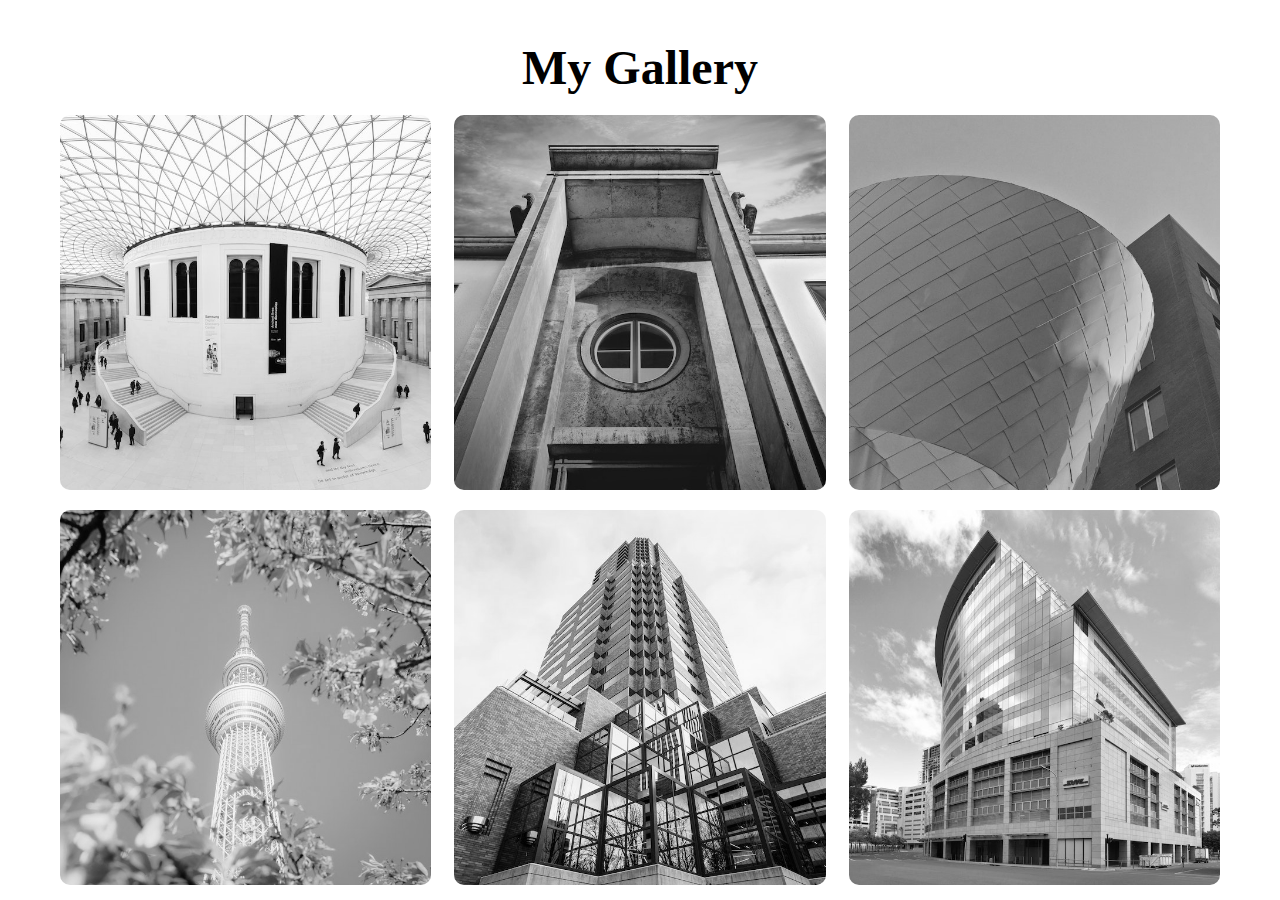
<file: imageGallery/index.html>
<!DOCTYPE html>
<html lang="en">
<head>
    <meta charset="UTF-8">
    <meta http-equiv="X-UA-Compatible" content="IE=edge">
    <meta name="viewport" content="width=device-width, initial-scale=1.0">
    <title>My Gallery</title>
    <link rel="stylesheet" href="style.css">
</head>
<body>

    <div id="wrapper">
        <div class="container">
            <h1>My Gallery</h1>

            <div class="gallery">
                <figure class="card">
                    <img src="./assets/image1.jpg" alt="image1">
                    <figcaption>image1</figcaption>
                </figure>
                <figure class="card">
                    <img src="./assets/image2.jpeg" alt="image2">
                    <figcaption>image1</figcaption>
                </figure>
                <figure class="card">
                    <img src="./assets/image3.jpeg" alt="image3">
                    <figcaption>image1</figcaption>
                </figure>
                <figure class="card">
                    <img src="./assets/image4.jpeg" alt="image4">
                    <figcaption>image1</figcaption>
                </figure>
                <figure class="card">
                    <img src="./assets/image5.jpeg" alt="image5">
                    <figcaption>image1</figcaption>
                </figure>
                <figure class="card">
                    <img src="./assets/image6.jpeg" alt="image6">
                    <figcaption>image1</figcaption>
                </figure>
                <figure class="card">
                    <img src="./assets/image7.jpeg" alt="image7">
                    <figcaption>image1</figcaption>
                </figure>
                <figure class="card">
                    <img src="./assets/image8.jpeg" alt="image8">
                    <figcaption>image1</figcaption>
                </figure>
                <figure class="card">
                    <img src="./assets/image9.jpeg" alt="image9">
                    <figcaption>image9</figcaption>
                </figure>

            </div>
            
        </div>
    </div>
    
</body>
</html>
</file>
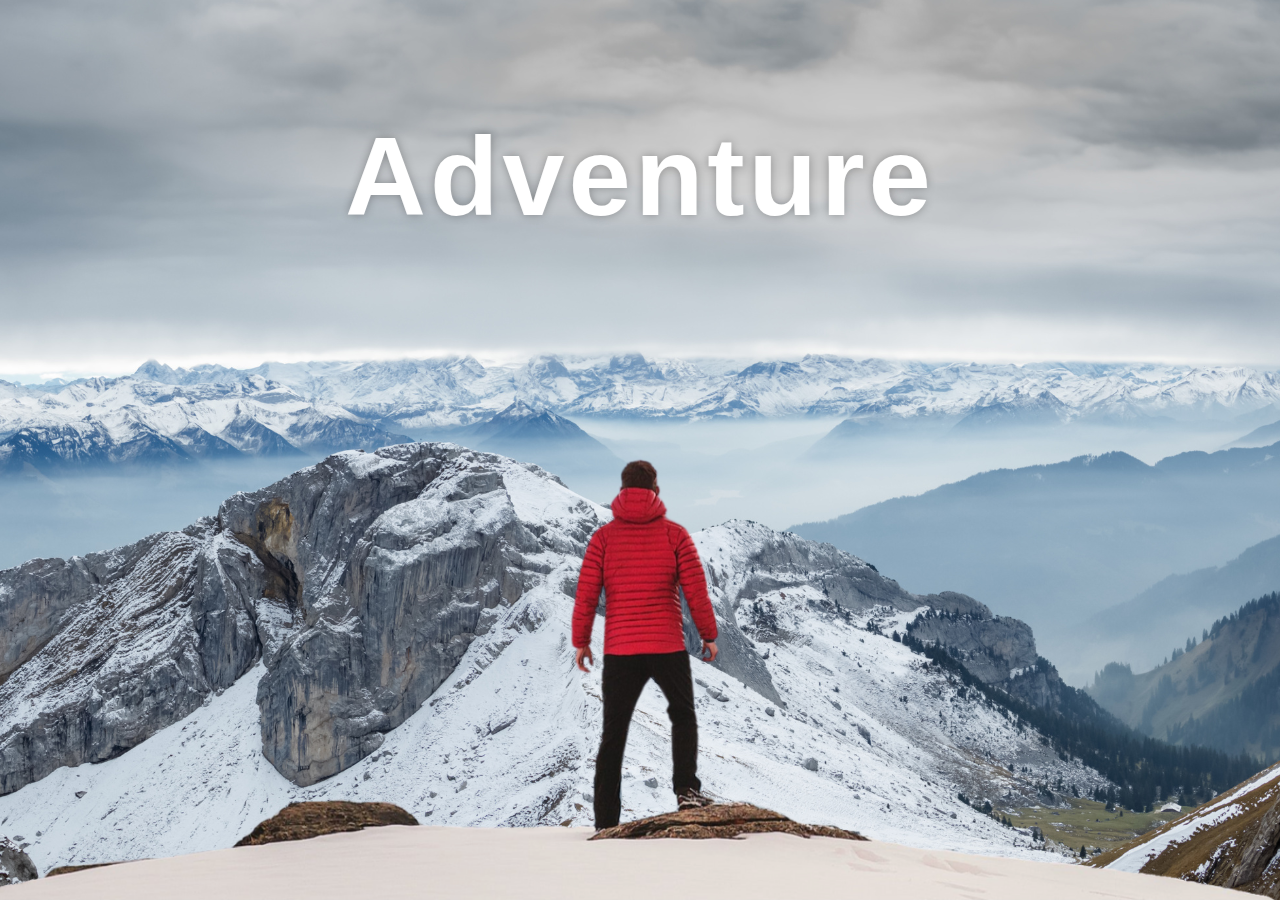
<file: parallaxWebsite/index.html>
<!DOCTYPE html>
<html lang="en">
<head>
    <meta charset="UTF-8">
    <meta http-equiv="X-UA-Compatible" content="IE=edge">
    <meta name="viewport" content="width=device-width, initial-scale=1.0">
    <title>Parallax Effect</title>
    <link rel="stylesheet" href="style.css">
    <link rel="shortcut icon" href="favicon.ico" type="image/x-icon">
</head>
<body>
    
    <div id="wrapper">
        <div class="container">
            <img src="./background.png" class="background">
            <img src="./foreground.png" class="foreground">
            <h1>Adventure</h1>
        </div>
        
        <section>
            <h2 class="secHeading">Adventure Times !</h2>
            <p class="text">Lorem ipsum dolor sit amet consectetur, adipisicing elit. Qui necessitatibus commodi alias? Veritatis, eligendi nisi. Amet exercitationem, recusandae dolore corrupti laborum aperiam repellendus natus voluptatem quam atque aliquam beatae. Odit deserunt nisi optio eveniet? Aliquam possimus molestiae, ullam illum accusamus autem accusantium! Voluptate laboriosam eum saepe ex veritatis est? Numquam eaque autem labore provident dolorum, velit omnis mollitia eos adipisci!
                <br><br>
                Lorem, ipsum dolor sit amet consectetur adipisicing elit. Ad, itaque hic tempore rem eveniet sed repudiandae molestiae magnam aut quod consequatur, harum, totam beatae fugiat ipsam? Explicabo, blanditiis quod similique fugiat fugit ea expedita deleniti doloribus, delectus perferendis, tempore amet maiores libero sapiente voluptatem reprehenderit? Illum alias commodi cupiditate corporis mollitia ab quaerat, ipsum est excepturi vitae a sunt optio.
            </p>

            <div class="bg bg1">
                <h2 class="desc">Biking</h2>
            </div>

            <p class="text">Lorem ipsum dolor sit amet consectetur, adipisicing elit. Qui necessitatibus commodi alias? Veritatis, eligendi nisi. Amet exercitationem, recusandae dolore corrupti laborum aperiam repellendus natus voluptatem quam atque aliquam beatae. Odit deserunt nisi optio eveniet? Aliquam possimus molestiae, ullam illum accusamus autem accusantium! Voluptate laboriosam eum saepe ex veritatis est? Numquam eaque autem labore provident dolorum, velit omnis mollitia eos adipisci!
                <br><br>
                Lorem, ipsum dolor sit amet consectetur adipisicing elit. Ad, itaque hic tempore rem eveniet sed repudiandae molestiae magnam aut quod consequatur, harum, totam beatae fugiat ipsam? Explicabo, blanditiis quod similique fugiat fugit ea expedita deleniti doloribus, delectus perferendis, tempore amet maiores libero sapiente voluptatem reprehenderit? Illum alias commodi cupiditate corporis mollitia ab quaerat, ipsum est excepturi vitae a sunt optio.
            </p>

            <div class="bg bg2">
                <h2 class="desc">Para gliding</h2>
            </div>

            <p class="text">Lorem ipsum dolor sit amet consectetur, adipisicing elit. Qui necessitatibus commodi alias? Veritatis, eligendi nisi. Amet exercitationem, recusandae dolore corrupti laborum aperiam repellendus natus voluptatem quam atque aliquam beatae. Odit deserunt nisi optio eveniet? Aliquam possimus molestiae, ullam illum accusamus autem accusantium! Voluptate laboriosam eum saepe ex veritatis est? Numquam eaque autem labore provident dolorum, velit omnis mollitia eos adipisci!
                <br><br>
                Lorem, ipsum dolor sit amet consectetur adipisicing elit. Ad, itaque hic tempore rem eveniet sed repudiandae molestiae magnam aut quod consequatur, harum, totam beatae fugiat ipsam? Explicabo, blanditiis quod similique fugiat fugit ea expedita deleniti doloribus, delectus perferendis, tempore amet maiores libero sapiente voluptatem reprehenderit? Illum alias commodi cupiditate corporis mollitia ab quaerat, ipsum est excepturi vitae a sunt optio.
            </p>

            <div class="bg bg3">
                <h2 class="desc">Surfing</h2>
            </div>

            <p class="text">Lorem ipsum dolor sit amet consectetur, adipisicing elit. Qui necessitatibus commodi alias? Veritatis, eligendi nisi. Amet exercitationem, recusandae dolore corrupti laborum aperiam repellendus natus voluptatem quam atque aliquam beatae. Odit deserunt nisi optio eveniet? Aliquam possimus molestiae, ullam illum accusamus autem accusantium! Voluptate laboriosam eum saepe ex veritatis est? Numquam eaque autem labore provident dolorum, velit omnis mollitia eos adipisci!
                <br><br>
                Lorem, ipsum dolor sit amet consectetur adipisicing elit. Ad, itaque hic tempore rem eveniet sed repudiandae molestiae magnam aut quod consequatur, harum, totam beatae fugiat ipsam? Explicabo, blanditiis quod similique fugiat fugit ea expedita deleniti doloribus, delectus perferendis, tempore amet maiores libero sapiente voluptatem reprehenderit? Illum alias commodi cupiditate corporis mollitia ab quaerat, ipsum est excepturi vitae a sunt optio.
            </p>

        </section>

    </div>
</body>
</html>
</file>
<file: imageGallery/style.css>
*{
    padding: 0;
    margin: 0;
    box-sizing: border-box;
    font-family: 'Times New Roman', Times, serif;
}

#wrapper{
    height: 100vh;
    overflow-y: auto;
    overflow-x: hidden;

}

.container{
    height: 100%;
    max-width: 1200px;
    margin: 0 auto;
    padding: 20px;
    
}
.container h1{
    text-align: center;
    margin: 20px 0px;
    margin-bottom: 20px;
    font-size: 3rem;
}

.gallery{
    display: flex;
    flex-wrap: wrap;
    justify-content: space-between;
}

.card{
    position: relative;
    width: 32%;
    margin-bottom: 20px;
    border-radius: 10px;
    overflow: hidden;    
}

.card img
{
    height: 100%;
    width: 100%;
    filter: grayscale(100%);
    box-shadow: 0 0 20x #333;
    object-fit: cover;
}

.card :hover{
   
    transform: scale(1.03);
    filter: drop-shadow(0 0 20px grey);
    /* box-shadow: 1px 1px grey; */
    transition: 0.3s;
}

.card :hover img{
    filter: grayscale(0%);
}

.card figcaption{
    position: absolute;
    bottom: 0;
    left: 0;
    padding: 25px;
    height: 20%;
    width: 100%;
    font-size: 16px;
    font-weight: 500;
    opacity: 0;
    color: white;
    
    border-radius:  0 0 10px 10px;
    background: linear-gradient(0deg, rgba(0,0,0,0.5) 0%, rgba(255, 255, 255,0.1) );
    transition: 0.3s;
    text-transform: uppercase;

}

.card:hover figcaption{
    opacity: 1;
    transform: scale(1.03);
}
</file>
<file: parallaxWebsite/style.css>
*{
    margin: 0;
    padding: 0;
    box-sizing: border-box;
}

#wrapper{
    height: 100vh;
    overflow-y: auto;
    overflow-x: hidden;
    perspective: 10px;
    font-family:'Franklin Gothic Medium', 'Arial Narrow', Arial, sans-serif
}

.container
{
    position: relative;
    height: 100%;
    display: flex;
    justify-content: center;
    align-items: center;
    transform-style: preserve-3d;
    z-index: -1;

}
.background{
    transform: translateZ(-40px) scale(6);
} 

.foreground{
    transform: translateZ(-20px) scale(3);    
} 

.background, .foreground
{
    position: absolute;
    height: 100%;
    width: 100%;
    object-fit: cover;
    z-index: -1;
}

h1{
    position:absolute;
    top: 7rem;
    left: 50%;
    font-size: 7rem;
    color: white;
    text-shadow: 0 0 10px rgba(0, 0, 0, 0.3);
    transform: translateX(-50%);
    letter-spacing: 4px;
    text-transform: capitalize;
}

section{
    background-color: rgb(45,45,45);
    color: white;
    padding: 5rem 0;
    /* text-align: center; */
    /* align-items: center; */
    
}

.secHeading{
    font-size: 5rem;
    padding: 0 10rem;
 
}

.text{
    font-size: 1.5rem;
    padding: 5rem 10rem;


}
.bg{
    position: relative;
    height: 500px;
    width: 100%;
    background-attachment: fixed;    
    background-position: center;
    background-size: cover;
}
.desc{
    position: absolute;
    color: black;
    padding: 0.5rem 2.5rem;
    background-color: #fff;
    top: 50%;
    left: 40%;
    justify-content: center;
    text-align: center;
}
.bg1{
    background-image: url(./sport-1.jpg);
}

.bg2{
    background-image: url(./sport-2.jpg);
}

.bg3{
    background-image: url(./sport-3.jpg);
}
</file>
